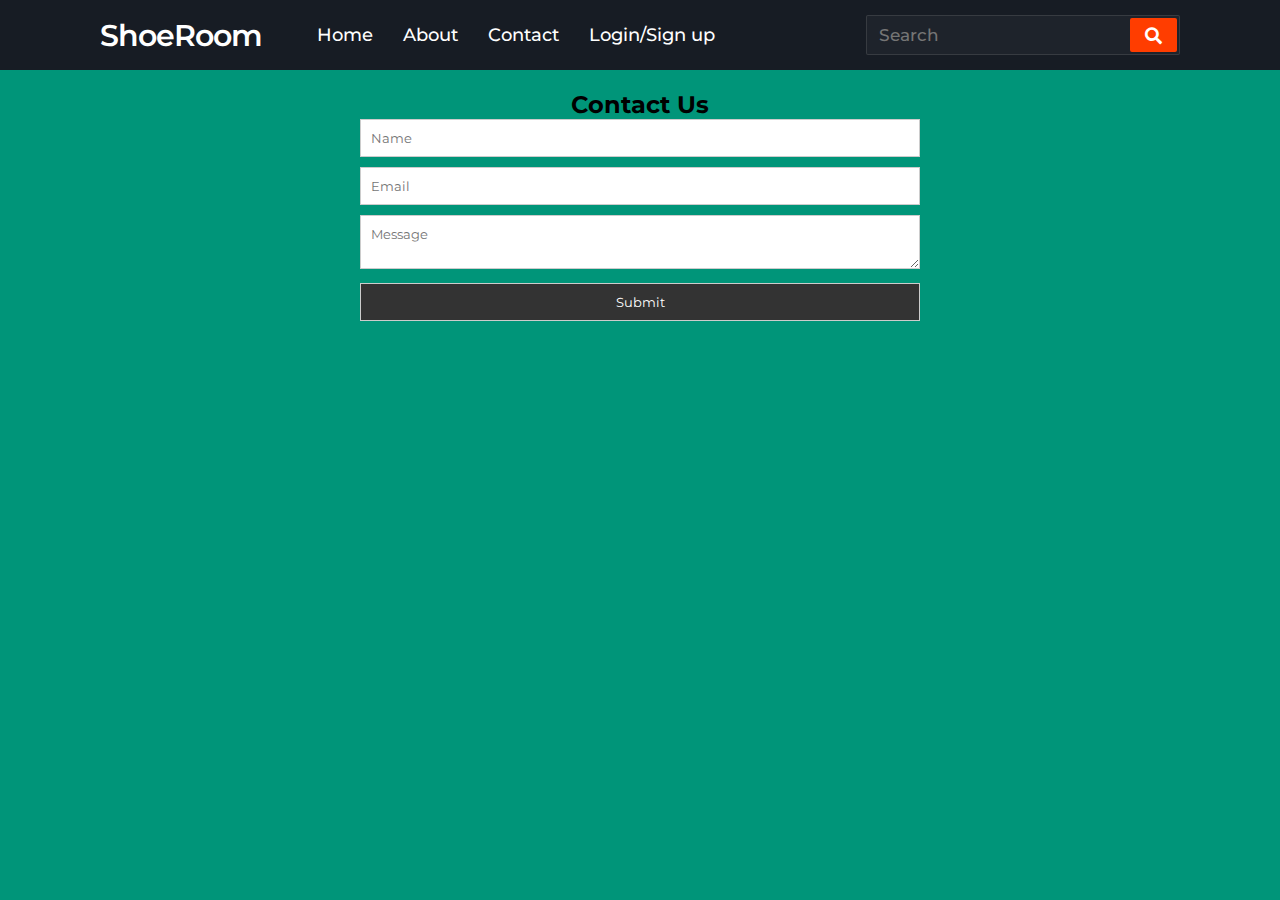
<file: contact.html>
<!DOCTYPE html>
<html lang="en" dir="ltr">
   <head>
      <meta charset="utf-8">
      <title>ShoeRoom</title>
      <link rel="stylesheet" href="style.css">
      <meta name="viewport" content="width=device-width, initial-scale=1.0">
      <link rel="stylesheet" href="https://cdnjs.cloudflare.com/ajax/libs/font-awesome/5.15.3/css/all.min.css"/>
      <style>
        body{
            background: #009579;
        }
        .container {
    max-width: 600px;
    margin: 0 auto;
    padding: 20px;
}

.container h2 {
    text-align: center;
}

.container form input,
.container form textarea {
    width: 100%;
    padding: 10px;
    margin-bottom: 10px;
    border: 1px solid #ccc;
}

.container form input[type="submit"] {
    background-color: #333;
    color: #fff;
    cursor: pointer;
}

/* Responsive styles */
@media screen and (max-width: 600px) {
    .container {
        padding: 10px;
    }
}
      </style>
   </head>
   <body>
      <nav>
         <div class="menu-icon">
            <span class="fas fa-bars"></span>
         </div>
         <div class="logo">
            ShoeRoom
         </div>
         <div class="nav-items">
            <li><a href="index.html">Home</a></li>
            <li><a href="#">About</a></li>
            <li><a href="contact.html">Contact</a></li>
            <li><a href="login.html">Login/Sign up</a></li>
         </div>
         <div class="search-icon">
            <span class="fas fa-search"></span>
         </div>
         <div class="cancel-icon">
            <span class="fas fa-times"></span>
         </div>
         <form action="#">
            <input type="search" class="search-data" placeholder="Search" required>
            <button type="submit" class="fas fa-search"></button>
         </form>
      </nav>

      <div class="container">
        <h2>Contact Us</h2>
        <form>
            <input type="text" placeholder="Name">
            <input type="email" placeholder="Email">
            <textarea placeholder="Message"></textarea>
            <input type="submit" value="Submit">
        </form>
    </div>

   </body>
   </html>
</file>
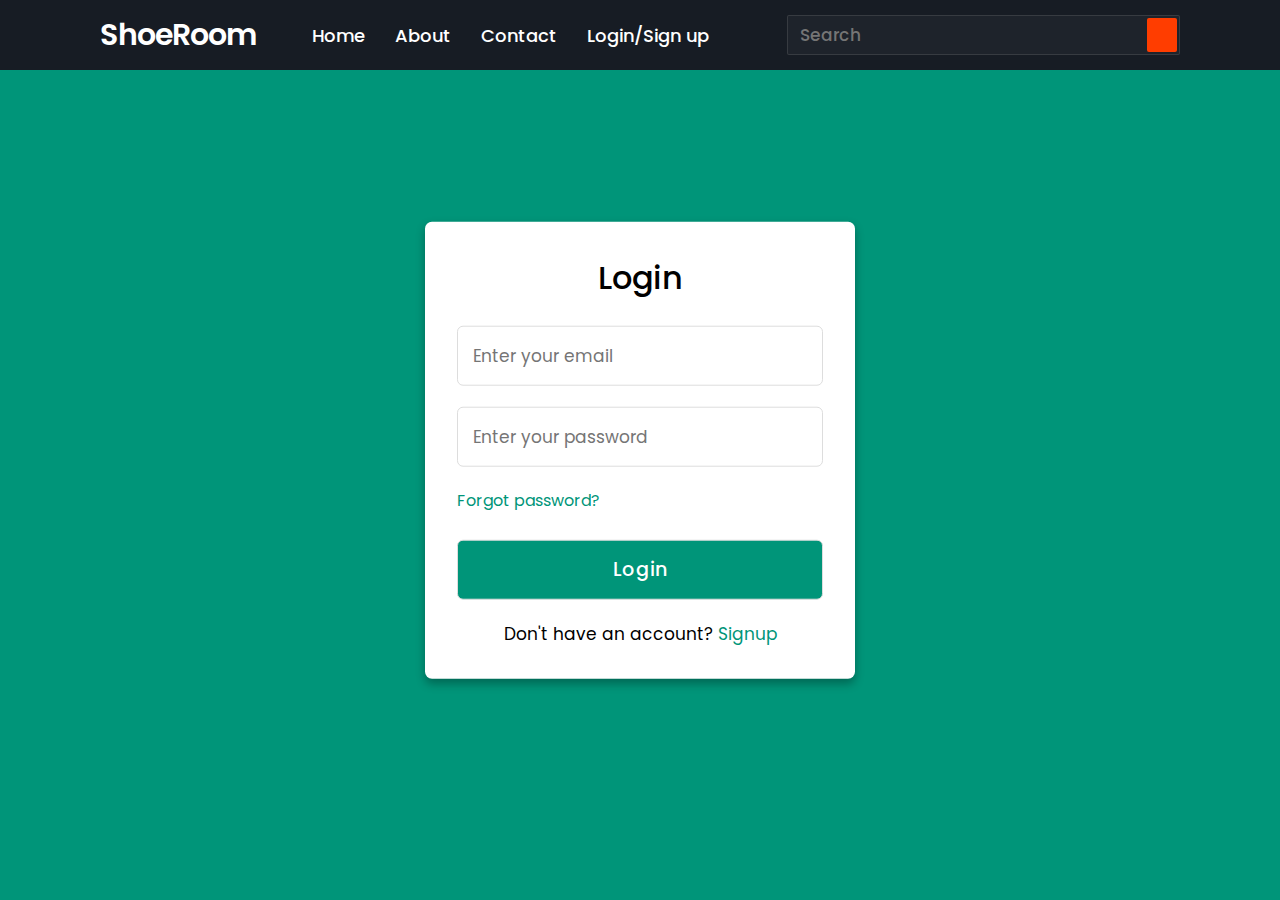
<file: login.html>
<!DOCTYPE html>
<html lang="en">
<head>
  <meta charset="UTF-8">
  <meta name="viewport" content="width=device-width, initial-scale=1.0">
  <meta http-equiv="X-UA-Compatible" content="ie=edge">
  <title>Login & Registration Form</title>
  <link rel="stylesheet" href="style.css">
  <style>
    @import url('https://fonts.googleapis.com/css2?family=Poppins:wght@200;300;400;500;600;700&display=swap');
*{
  margin: 0;
  padding: 0;
  box-sizing: border-box;
  font-family: 'Poppins', sans-serif;
}
body{
  min-height: 100vh;
  width: 100%;
  background: #009579;
}
.container{
  position: absolute;
  top: 50%;
  left: 50%;
  transform: translate(-50%,-50%);
  max-width: 430px;
  width: 100%;
  background: #fff;
  border-radius: 7px;
  box-shadow: 0 5px 10px rgba(0,0,0,0.3);
}
.container .registration{
  display: none;
}
#check:checked ~ .registration{
  display: block;
}
#check:checked ~ .login{
  display: none;
}
#check{
  display: none;
}
.container .form{
  padding: 2rem;
}
.form header{
  font-size: 2rem;
  font-weight: 500;
  text-align: center;
  margin-bottom: 1.5rem;
}
 .form input{
   height: 60px;
   width: 100%;
   padding: 0 15px;
   font-size: 17px;
   margin-bottom: 1.3rem;
   border: 1px solid #ddd;
   border-radius: 6px;
   outline: none;
 }
 .form input:focus{
   box-shadow: 0 1px 0 rgba(0,0,0,0.2);
 }
.form a{
  font-size: 16px;
  color: #009579;
  text-decoration: none;
}
.form a:hover{
  text-decoration: underline;
}
.form input.button{
  color: #fff;
  background: #009579;
  font-size: 1.2rem;
  font-weight: 500;
  letter-spacing: 1px;
  margin-top: 1.7rem;
  cursor: pointer;
  transition: 0.4s;
}
.form input.button:hover{
  background: #006653;
}
.signup{
  font-size: 17px;
  text-align: center;
}
.signup label{
  color: #009579;
  cursor: pointer;
}
.signup label:hover{
  text-decoration: underline;
}
  </style>
</head>
<body>
    <nav>
        <div class="menu-icon">
           <span class="fas fa-bars"></span>
        </div>
        <div class="logo">
           ShoeRoom
        </div>
        <div class="nav-items">
           <li><a href="index.html">Home</a></li>
           <li><a href="#">About</a></li>
           <li><a href="contact.html">Contact</a></li>
           <li><a href="login.html">Login/Sign up</a></li>
        </div>
        <div class="search-icon">
           <span class="fas fa-search"></span>
        </div>
        <div class="cancel-icon">
           <span class="fas fa-times"></span>
        </div>
        <form action="#">
           <input type="search" class="search-data" placeholder="Search" required>
           <button type="submit" class="fas fa-search"></button>
        </form>
     </nav>
  <div class="container">
    <input type="checkbox" id="check">
    <div class="login form">
      <header>Login</header>
      <form action="login.php" method="post">
        <input type="text" placeholder="Enter your email">
        <input type="password" placeholder="Enter your password">
        <a href="#">Forgot password?</a>
        <input type="button" class="button" value="Login">
      </form>
      <div class="signup">
        <span class="signup">Don't have an account?
         <label for="check">Signup</label>
        </span>
      </div>
    </div>
    <div class="registration form">
      <header>Signup</header>
      <form action="connect.php" method="post">
        <input type="text" placeholder="Enter your email" name="email" />
        <input type="password" placeholder="Create a password" name="password" />
        <input type="password" placeholder="Confirm your password" name="confirmpassword" />
        <input type="button" class="button" value="Signup">
      </form>
      <div class="signup">
        <span class="signup">Already have an account?
         <label for="check">Login</label>
        </span>
      </div>
    </div>
  </div>
</body>
</html>
</file>
<file: style.css>
@import url('https://fonts.googleapis.com/css?family=Montserrat:400,500,600,700&display=swap');
*{
  margin: 0;
  padding: 0;
  outline: none;
  box-sizing: border-box;
  font-family: 'Montserrat', sans-serif;
}
body{
  background: #009579;
}
nav{
  background: #171c24;
  display: flex;
  flex-wrap: wrap;
  align-items: center;
  justify-content: space-between;
  height: 70px;
  padding: 0 100px;
}
nav .logo{
  color: #fff;
  font-size: 30px;
  font-weight: 600;
  letter-spacing: -1px;
}
nav .nav-items{
  display: flex;
  flex: 1;
  padding: 0 0 0 40px;
}
nav .nav-items li{
  list-style: none;
  padding: 0 15px;
}
nav .nav-items li a{
  color: #fff;
  font-size: 18px;
  font-weight: 500;
  text-decoration: none;
}
nav .nav-items li a:hover{
  color: #ff3d00;
}
nav form{
  display: flex;
  height: 40px;
  padding: 2px;
  background: #1e232b;
  min-width: 18%!important;
  border-radius: 2px;
  border: 1px solid rgba(155,155,155,0.2);
}
nav form .search-data{
  width: 100%;
  height: 100%;
  padding: 0 10px;
  color: #fff;
  font-size: 17px;
  border: none;
  font-weight: 500;
  background: none;
}
nav form button{
  padding: 0 15px;
  color: #fff;
  font-size: 17px;
  background: #ff3d00;
  border: none;
  border-radius: 2px;
  cursor: pointer;
}
nav form button:hover{
  background: #e63600;
}
nav .menu-icon,
nav .cancel-icon,
nav .search-icon{
  width: 40px;
  text-align: center;
  margin: 0 50px;
  font-size: 18px;
  color: #fff;
  cursor: pointer;
  display: none;
}
nav .menu-icon span,
nav .cancel-icon,
nav .search-icon{
  display: none;
}
@media (max-width: 1245px) {
  nav{
    padding: 0 50px;
  }
}
@media (max-width: 1140px){
  nav{
    padding: 0px;
  }
  nav .logo{
    flex: 2;
    text-align: center;
  }
  nav .nav-items{
    position: fixed;
    z-index: 99;
    top: 70px;
    width: 100%;
    left: -100%;
    height: 100%;
    padding: 10px 50px 0 50px;
    text-align: center;
    background: #14181f;
    display: inline-block;
    transition: left 0.3s ease;
  }
  nav .nav-items.active{
    left: 0px;
  }
  nav .nav-items li{
    line-height: 40px;
    margin: 30px 0;
  }
  nav .nav-items li a{
    font-size: 20px;
  }
  nav form{
    position: absolute;
    top: 80px;
    right: 50px;
    opacity: 0;
    pointer-events: none;
    transition: top 0.3s ease, opacity 0.1s ease;
  }
  nav form.active{
    top: 95px;
    opacity: 1;
    pointer-events: auto;
  }
  nav form:before{
    position: absolute;
    content: "";
    top: -13px;
    right: 0px;
    width: 0;
    height: 0;
    z-index: -1;
    border: 10px solid transparent;
    border-bottom-color: #1e232b;
    margin: -20px 0 0;
  }
  nav form:after{
    position: absolute;
    content: '';
    height: 60px;
    padding: 2px;
    background: #1e232b;
    border-radius: 2px;
    min-width: calc(100% + 20px);
    z-index: -2;
    left: 50%;
    top: 50%;
    transform: translate(-50%, -50%);
  }
  nav .menu-icon{
    display: block;
  }
  nav .search-icon,
  nav .menu-icon span{
    display: block;
  }
  nav .menu-icon span.hide,
  nav .search-icon.hide{
    display: none;
  }
  nav .cancel-icon.show{
    display: block;
  }
}
.content{
  position: absolute;
  top: 50%;
  left: 50%;
  text-align: center;
  transform: translate(-50%, -50%);
  

  
}
.content header{
  font-size: 30px;
  font-weight: 700;
}
.content .text{
  font-size: 30px;
  font-weight: 700;
}
.space{
  margin: 10px 0;
}
nav .logo.space{
  color: red;
  padding: 0 5px 0 0;
}
@media (max-width: 980px){
  nav .menu-icon,
  nav .cancel-icon,
  nav .search-icon{
    margin: 0 20px;
  }
  nav form{
    right: 30px;
  }
}
@media (max-width: 350px){
  nav .menu-icon,
  nav .cancel-icon,
  nav .search-icon{
    margin: 0 10px;
    font-size: 16px;
  }
}
.content{
  position: absolute;
  top: 50%;
  left: 50%;
  transform: translate(-50%, -50%);
}
.content header{
  font-size: 30px;
  font-weight: 700;
}
.content .text{
  font-size: 30px;
  font-weight: 700;
}
.content .space{
  margin: 10px 0;
}

/* Login and sign up page */

/* Import Google font - Poppins */
</file>
